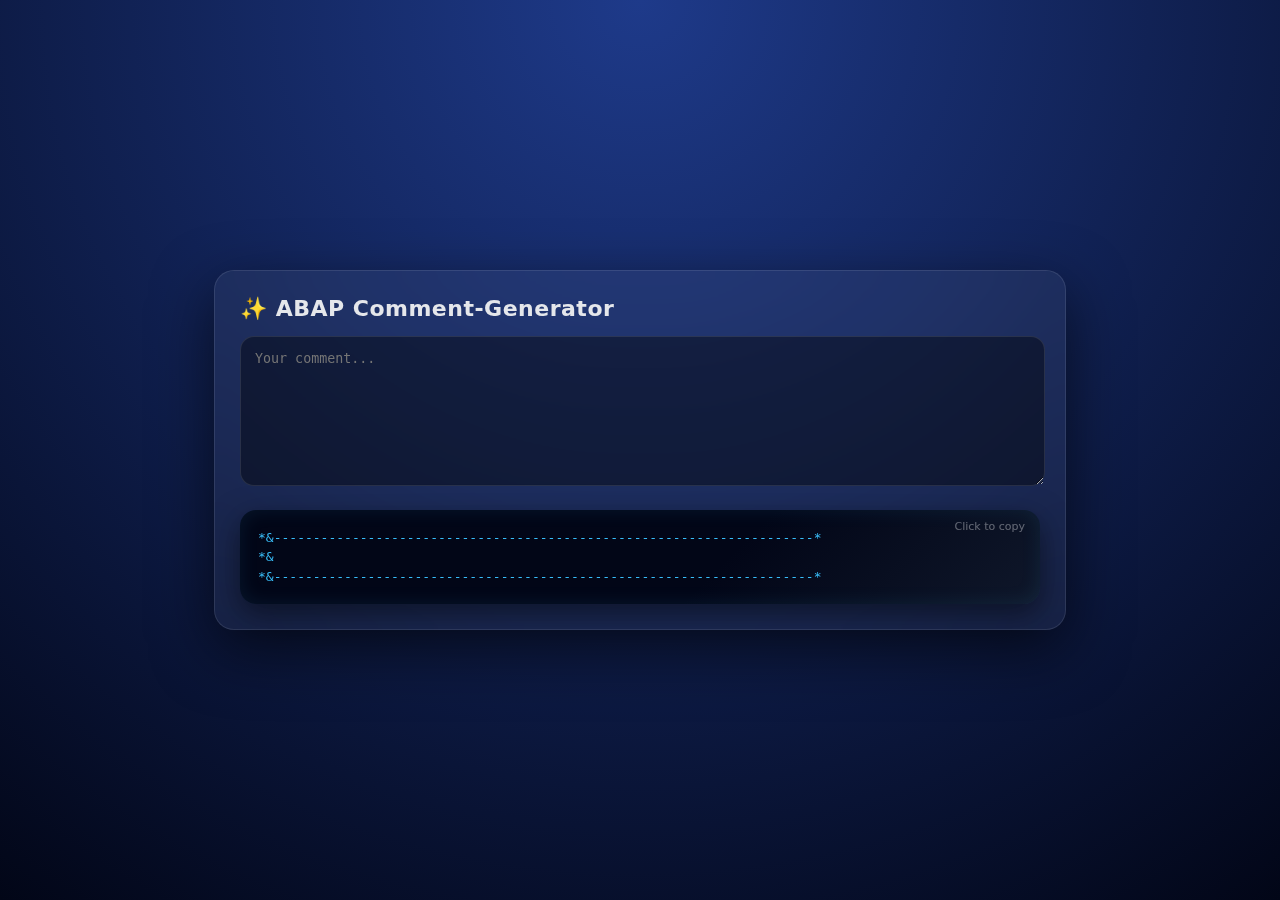
<file: abap_comments/index.html>
<!DOCTYPE html>
<html lang="de">

<head>
	<meta charset="UTF-8" />
	<title>ABAP Comment-Generator</title>
	<style>
		body {
			font-family: system-ui, Arial, sans-serif;
			margin: 0;
			min-height: 100vh;
			background: radial-gradient(circle at top, #1e3a8a, #020617);
			color: #e5e7eb;
			display: flex;
			align-items: center;
			justify-content: center;
		}

		.card {
			width: 800px;
			max-width: 95%;
			background: rgba(255, 255, 255, 0.05);
			backdrop-filter: blur(20px);
			border-radius: 20px;
			padding: 25px;
			box-shadow: 0 20px 60px rgba(0, 0, 0, 0.6);
			border: 1px solid rgba(255, 255, 255, 0.1);
		}

		h2 {
			margin: 0 0 15px;
			font-size: 22px;
			letter-spacing: 0.5px;
		}

		textarea {
			width: calc(100% - 25px);
			height: 120px;
			padding: 14px;
			border-radius: 14px;
			border: 1px solid rgba(255, 255, 255, 0.1);
			background: rgba(0, 0, 0, 0.4);
			color: white;
			resize: vertical;
			outline: none;
			margin-bottom: 20px;
			transition: 0.2s;
		}

		textarea:focus {
			border-color: #38bdf8;
			box-shadow: 0 0 0 2px rgba(56, 189, 248, 0.3);
		}

		.code-wrapper {
			position: relative;
			cursor: pointer;
		}

		pre {
			margin: 0;
			padding: 18px;
			border-radius: 16px;
			background: linear-gradient(135deg, #020617, #020617 60%, #0f172a);
			color: #38bdf8;
			font-size: 13px;
			line-height: 1.5;
			white-space: pre-wrap;
			box-shadow: inset 0 0 20px rgba(56, 189, 248, 0.1), 0 10px 30px rgba(0, 0, 0, 0.5);
			transition: transform 0.15s, box-shadow 0.15s;
		}

		.code-wrapper:hover pre {
			transform: scale(1.01);
			box-shadow: inset 0 0 25px rgba(56, 189, 248, 0.2), 0 15px 40px rgba(0, 0, 0, 0.7);
		}

		.hint {
			position: absolute;
			top: 10px;
			right: 15px;
			font-size: 11px;
			opacity: 0.4;
		}

		.copied-toast {
			position: fixed;
			bottom: 30px;
			left: 50%;
			transform: translateX(-50%) translateY(20px);
			background: #22c55e;
			color: black;
			padding: 10px 18px;
			border-radius: 999px;
			font-size: 13px;
			opacity: 0;
			transition: 0.3s;
			box-shadow: 0 10px 25px rgba(0, 0, 0, 0.4);
		}

		.copied-toast.show {
			opacity: 1;
			transform: translateX(-50%) translateY(0);
		}
	</style>
</head>

<body>

	<div class="card">
		<h2>✨ ABAP Comment-Generator</h2>

		<textarea id="input" placeholder="Your comment..."></textarea>

		<div class="code-wrapper" id="codeWrapper">
			<span class="hint">Click to copy</span>
			<pre id="output"></pre>
		</div>
	</div>

	<div class="copied-toast" id="toast">✔ Copied</div>

	<script>
		const input = document.getElementById("input");
    const output = document.getElementById("output");
    const wrapper = document.getElementById("codeWrapper");
    const toast = document.getElementById("toast");

    function generate(text) {
      const lines = text.split("\n").map(line => `*& ${line}`);
      return `*&---------------------------------------------------------------------*\n${lines.join("\n")}\n*&---------------------------------------------------------------------*`;
    }

    function update() {
      output.textContent = generate(input.value.trim());
    }

    input.addEventListener("input", update);

    wrapper.addEventListener("click", () => {
      navigator.clipboard.writeText(output.textContent);
      toast.classList.add("show");
      setTimeout(() => toast.classList.remove("show"), 1200);
    });

    update();
	</script>

</body>

</html>
</file>
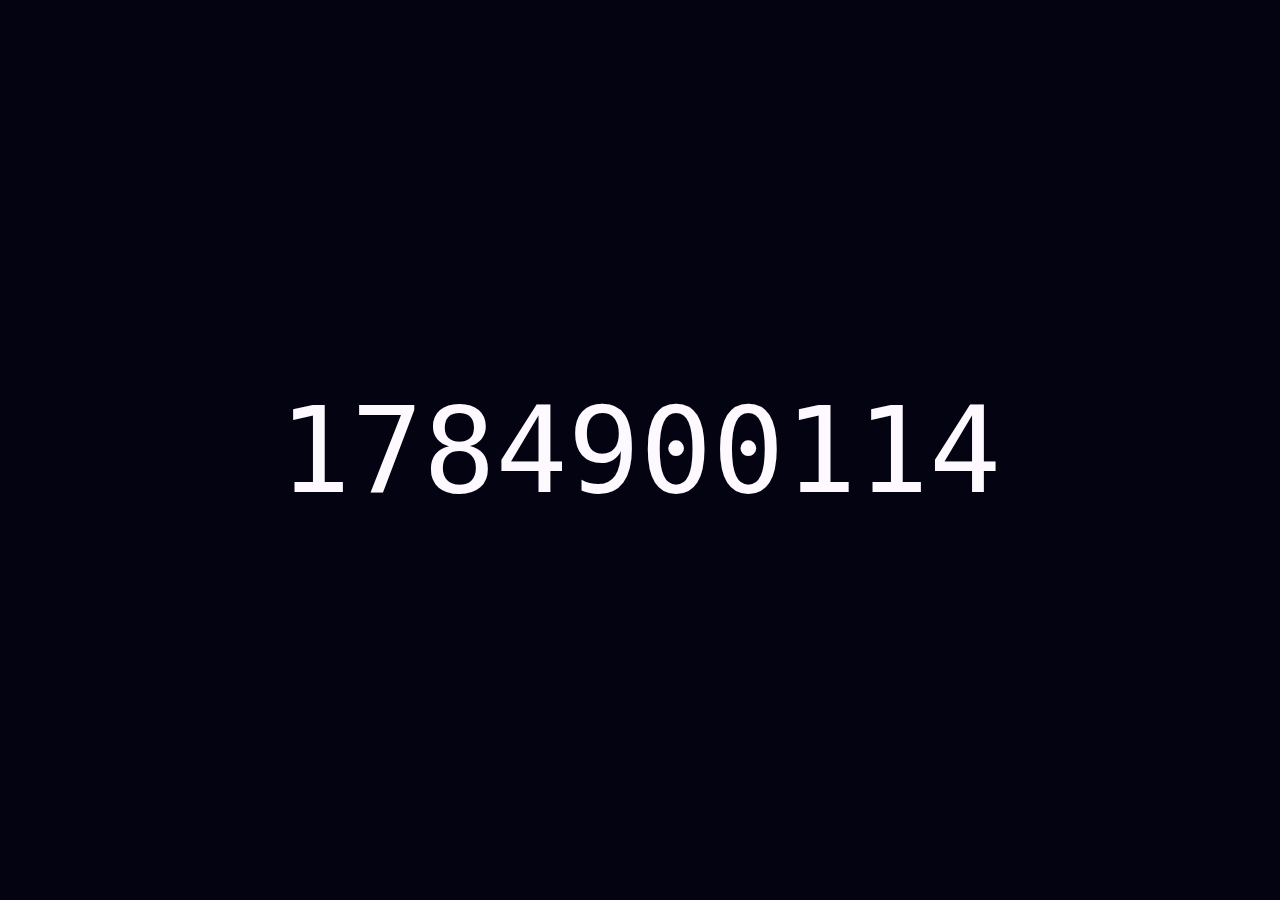
<file: copyclock/index.html>
<!DOCTYPE html>
<html lang="en">
<head>
    <meta charset="UTF-8">
    <meta name="viewport" content="width=device-width, initial-scale=1.0">
    <link rel="stylesheet" href="./style.css">
    <title>CopyClock</title>
</head>
<body>
      <span id="clock"></span>
      <script src="./script.js"></script>
</body>
</html>
</file>
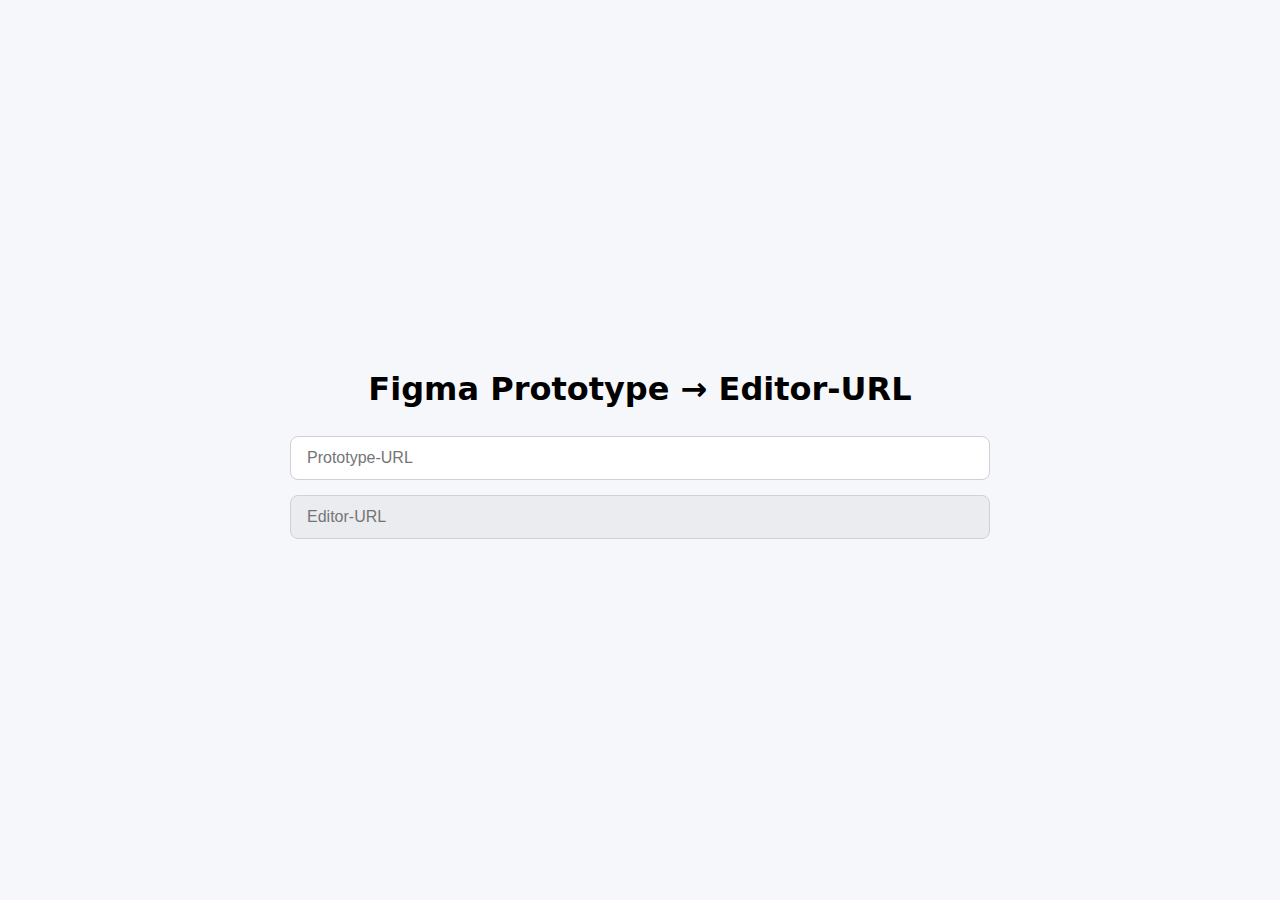
<file: figma_converter/index.html>
<!DOCTYPE html>
<html lang="de">

<head>
	<meta charset="UTF-8" />
	<title>Figma Prototype → Editor-URL</title>
	<link rel="stylesheet" href="./style.css">
</head>

<body>
	<h1>Figma Prototype → Editor-URL</h1>
	<input id="proto" class="field" placeholder="Prototype-URL" autocomplete="off">
	<input id="editor" class="field" placeholder="Editor-URL" readonly>
	<script src="./script.js"></script>
</body>

</html>
</file>
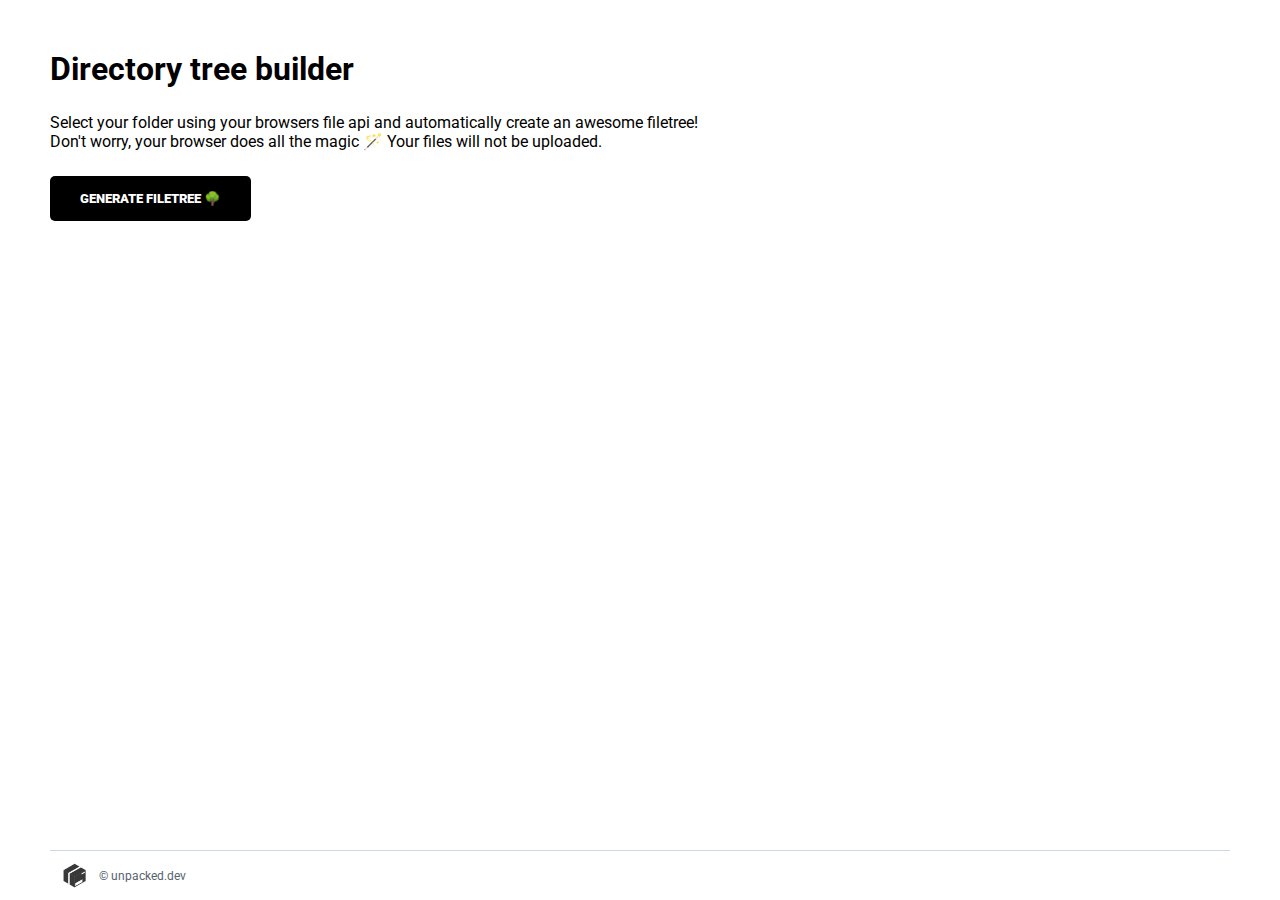
<file: filetree/index.html>
<!DOCTYPE html>
<html lang="en">
    <head>
        <meta charset="UTF-8">
        <meta name="viewport" content="width=device-width, initial-scale=1.0">
        <title>Directory 🌳 Builder</title>
        <link rel="stylesheet" href="style.css">
        <script src="script.js"></script>

        <link rel="preconnect" href="https://fonts.googleapis.com">
        <link rel="preconnect" href="https://fonts.gstatic.com" crossorigin>
        <link href="https://fonts.googleapis.com/css2?family=Roboto:ital,wght@0,100..900;1,100..900&display=swap" rel="stylesheet">
        <link href="https://fonts.googleapis.com/css2?family=Roboto+Mono:ital,wght@0,100..700;1,100..700&family=Roboto:ital,wght@0,100..900;1,100..900&display=swap" rel="stylesheet">
    </head>
    <body>
        <header>
            
        </header>
        <main class="page page-main ottr-col">
            <h1>Directory tree builder</h1>
            <p>
                Select your folder using your browsers file api and automatically create an awesome filetree! <br>
                Don't worry, your browser does all the magic 🪄 Your files will not be uploaded.
            </p>
            <div class="ottr-row directory-action-container">
                <button class="ottr-btn inverted btn-directory-pick" onclick="onPickDirectory();">Generate filetree 🌳</button>
            </div>
            <div class="ottr-col result-container">
                <h2>Here is your filetree 🤯</h2>
                <p>
                    You can copy the filetree with one click! <br>
                    Want more? Just generate a new one!
                </p>
                <div class="ottr-code code-copy directory-tree-code"></div>
            </div>
        </main>
        <main class="page page-unsupportedBrowser ottr-col">
            <h1>Oh noooo</h1>
            <p>
                Your browser doesn't support the file api (yet). <br>
                Try again using a Chromium based browser like Google Chrome.
            </p>
        </main>
        <footer>
            <img src="./assets/img/unpacked-logo.png" />
            <span class="footer-text-elem">© unpacked.dev</span>
        </footer>
    </body>
</html>
</file>
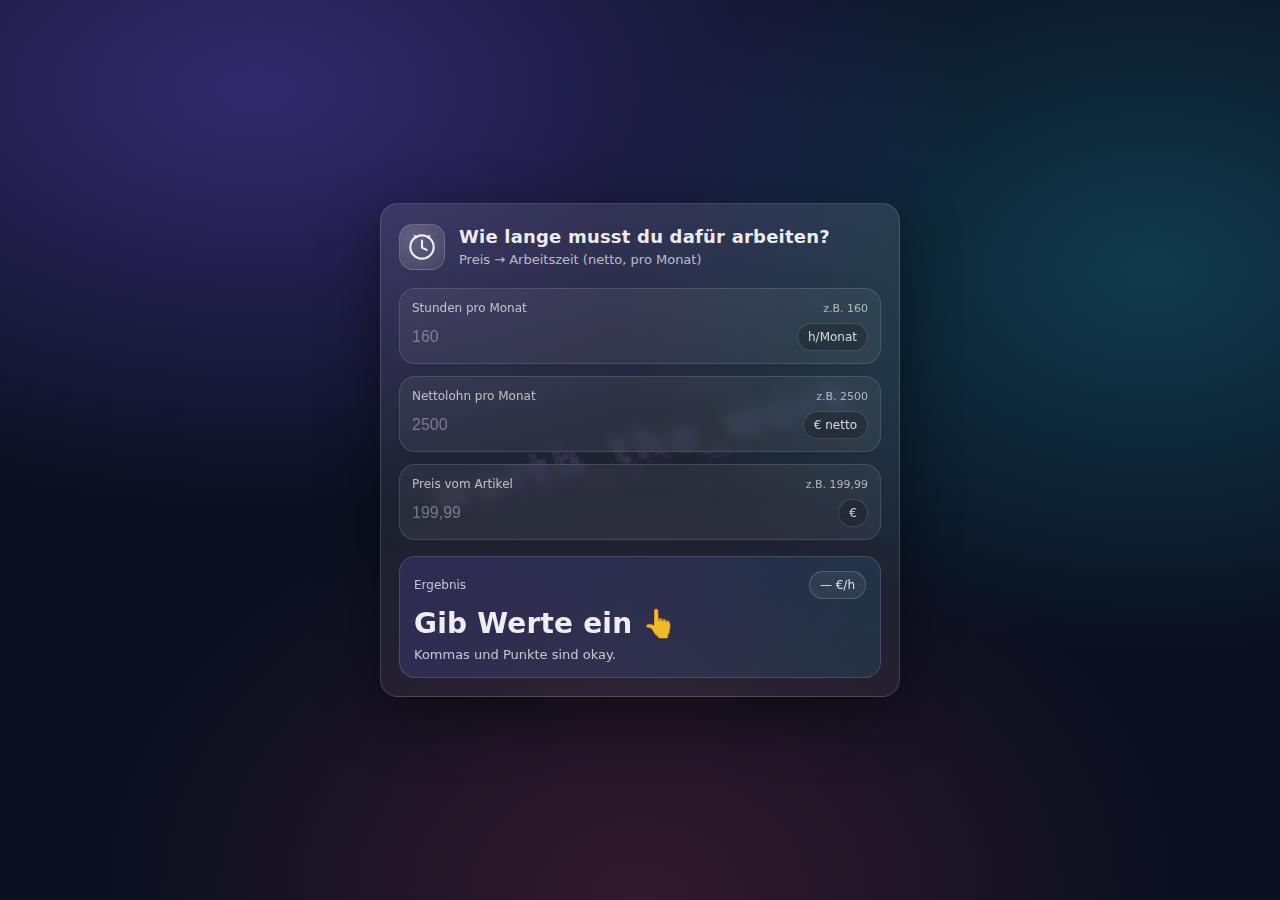
<file: worth_the_work/index.html>
<!doctype html>
<html lang="de">

<head>
	<meta charset="utf-8" />
	<meta name="viewport" content="width=device-width, initial-scale=1" />
	<title>worth_the_work</title>
	<style>
		:root {
			--bg: #0b1020;
			--text: rgba(255, 255, 255, .92);
			--muted: rgba(255, 255, 255, .68);
			--border: rgba(255, 255, 255, .14);
			--shadow: 0 18px 60px rgba(0, 0, 0, .45);
			--radius: 18px;
		}

		* {
			box-sizing: border-box;
		}

		html,
		body {
			height: 100%;
		}

		body {
			margin: 0;
			font-family: ui-sans-serif, system-ui, -apple-system, Segoe UI, Roboto, Helvetica, Arial, "Apple Color Emoji", "Segoe UI Emoji";
			background:
				radial-gradient(1200px 700px at 20% 10%, rgba(124, 92, 255, .35), transparent 60%),
				radial-gradient(1000px 700px at 90% 30%, rgba(34, 211, 238, .22), transparent 55%),
				radial-gradient(900px 700px at 50% 100%, rgba(255, 77, 109, .16), transparent 60%),
				var(--bg);
			color: var(--text);
			display: flex;
			align-items: center;
			justify-content: center;
			padding: 18px;
		}

		.wrap {
			width: min(520px, 100%);
		}

		.card {
			position: relative;
			background: linear-gradient(180deg, rgba(255, 255, 255, .10), rgba(255, 255, 255, .06));
			border: 1px solid var(--border);
			border-radius: var(--radius);
			box-shadow: var(--shadow);
			overflow: hidden;
		}

		/* Watermark / Floating Brand */
		.watermark {
			position: absolute;
			inset: 0;
			pointer-events: none;
			display: flex;
			align-items: center;
			justify-content: center;
			z-index: 0;
			transform: translateY(-6px);
		}

		.watermark span {
			font-size: 44px;
			font-weight: 800;
			letter-spacing: 3px;
			text-transform: lowercase;
			color: rgba(255, 255, 255, .06);
			white-space: nowrap;
			transform: rotate(-14deg);
			filter: blur(.0px);
		}

		/* extra subtle glow */
		.watermark span::after {
			content: attr(data-text);
			position: absolute;
			inset: 0;
			color: rgba(124, 92, 255, .08);
			transform: translate(6px, 6px);
			z-index: -1;
		}

		/* Make sure content is above watermark */
		header,
		.content {
			position: relative;
			z-index: 1;
		}

		header {
			padding: 20px 18px 10px 18px;
			display: flex;
			gap: 14px;
			align-items: center;
		}

		.logo {
			width: 46px;
			height: 46px;
			border-radius: 14px;
			background: radial-gradient(circle at 30% 30%, rgba(255, 255, 255, .22), rgba(255, 255, 255, .08));
			border: 1px solid rgba(255, 255, 255, .16);
			display: grid;
			place-items: center;
			flex: 0 0 auto;
		}

		.logo svg {
			width: 28px;
			height: 28px;
			opacity: .95;
		}

		h1 {
			font-size: 18px;
			line-height: 1.15;
			margin: 0;
			letter-spacing: .2px;
		}

		.subtitle {
			margin-top: 4px;
			font-size: 13px;
			color: var(--muted);
		}

		/* Small brand label (also visible, but subtle) */
		.brand {
			position: relative;
			z-index: 1;
			text-align: center;
			font-size: 12px;
			letter-spacing: 2px;
			text-transform: lowercase;
			color: rgba(255, 255, 255, .45);
			margin: 6px 0 2px 0;
			font-weight: 600;
		}

		.content {
			padding: 8px 18px 18px 18px;
			display: flex;
			flex-direction: column;
			gap: 12px;
		}

		.field {
			background: rgba(255, 255, 255, .06);
			border: 1px solid rgba(255, 255, 255, .12);
			border-radius: 16px;
			padding: 12px 12px;
			backdrop-filter: blur(6px);
		}

		label {
			display: flex;
			justify-content: space-between;
			align-items: baseline;
			gap: 10px;
			font-size: 12px;
			color: var(--muted);
			margin-bottom: 8px;
		}

		.hint {
			font-size: 11px;
			opacity: .9;
		}

		.inputRow {
			display: flex;
			align-items: center;
			gap: 10px;
		}

		input {
			width: 100%;
			font-size: 16px;
			color: var(--text);
			background: transparent;
			border: none;
			outline: none;
			padding: 4px 0;
			-webkit-appearance: none;
			appearance: none;
		}

		input::placeholder {
			color: rgba(255, 255, 255, .35);
		}

		.pill {
			font-size: 12px;
			padding: 6px 10px;
			border-radius: 999px;
			border: 1px solid rgba(255, 255, 255, .14);
			background: rgba(0, 0, 0, .20);
			color: rgba(255, 255, 255, .8);
			white-space: nowrap;
		}

		.result {
			margin-top: 4px;
			padding: 14px 14px;
			border-radius: 16px;
			border: 1px solid rgba(255, 255, 255, .14);
			background: linear-gradient(135deg, rgba(124, 92, 255, .18), rgba(34, 211, 238, .10));
			backdrop-filter: blur(6px);
		}

		.resultTop {
			display: flex;
			justify-content: space-between;
			align-items: center;
			gap: 10px;
		}

		.resultTitle {
			font-size: 12px;
			color: rgba(255, 255, 255, .72);
			margin: 0;
		}

		.badge {
			font-size: 12px;
			padding: 6px 10px;
			border-radius: 999px;
			border: 1px solid rgba(255, 255, 255, .18);
			background: rgba(255, 255, 255, .06);
			color: rgba(255, 255, 255, .85);
		}

		.big {
			font-size: 28px;
			font-weight: 750;
			letter-spacing: .2px;
			margin: 8px 0 0 0;
		}

		.small {
			margin: 6px 0 0 0;
			color: rgba(255, 255, 255, .72);
			font-size: 13px;
			line-height: 1.35;
		}

		.error {
			color: rgba(255, 255, 255, .92);
			background: rgba(255, 77, 109, .14);
			border-color: rgba(255, 77, 109, .35);
		}

		@media (max-width: 420px) {
			.watermark span {
				font-size: 38px;
			}
		}

		@media (max-width: 360px) {
			.big {
				font-size: 24px;
			}

			.watermark span {
				font-size: 34px;
			}
		}
	</style>
</head>

<body>
	<div class="wrap">
		<div class="card">
			<!-- Watermark background -->
			<div class="watermark" aria-hidden="true">
				<span data-text="worth_the_work">worth_the_work</span>
			</div>

			<header>
				<div class="logo" aria-hidden="true">
					<!-- Uhr-Icon (SVG) -->
					<svg viewBox="0 0 24 24" fill="none">
						<path d="M12 22a10 10 0 1 0-10-10 10 10 0 0 0 10 10Z" stroke="white" stroke-width="1.8"
							opacity="0.95" />
						<path d="M12 6.5v6l4 2" stroke="white" stroke-width="1.8" stroke-linecap="round"
							stroke-linejoin="round" opacity="0.95" />
						<path d="M7 3.8 5.6 2.4" stroke="white" stroke-width="1.8" stroke-linecap="round"
							opacity="0.7" />
						<path d="M17 3.8 18.4 2.4" stroke="white" stroke-width="1.8" stroke-linecap="round"
							opacity="0.7" />
					</svg>
				</div>
				<div>
					<h1>Wie lange musst du dafür arbeiten?</h1>
					<div class="subtitle">Preis → Arbeitszeit (netto, pro Monat)</div>
				</div>
			</header>

			<div class="content">
				<div class="field">
					<label for="hoursMonth">
            <span>Stunden pro Monat</span>
            <span class="hint">z.B. 160</span>
          </label>
					<div class="inputRow">
						<input id="hoursMonth" inputmode="decimal" placeholder="160" />
						<span class="pill">h/Monat</span>
					</div>
				</div>

				<div class="field">
					<label for="netMonth">
            <span>Nettolohn pro Monat</span>
            <span class="hint">z.B. 2500</span>
          </label>
					<div class="inputRow">
						<input id="netMonth" inputmode="decimal" placeholder="2500" />
						<span class="pill">€ netto</span>
					</div>
				</div>

				<div class="field">
					<label for="price">
            <span>Preis vom Artikel</span>
            <span class="hint">z.B. 199,99</span>
          </label>
					<div class="inputRow">
						<input id="price" inputmode="decimal" placeholder="199,99" />
						<span class="pill">€</span>
					</div>
				</div>

				<div id="result" class="result" role="status" aria-live="polite">
					<div class="resultTop">
						<p class="resultTitle">Ergebnis</p>
						<span id="hourlyBadge" class="badge">— €/h</span>
					</div>
					<p id="big" class="big">Gib Werte ein 👆</p>
					<p id="small" class="small">Kommas und Punkte sind okay.</p>
				</div>
			</div>
		</div>
	</div>

	<script>
		const $ = (id) => document.getElementById(id);

    const hoursMonth = $("hoursMonth");
    const netMonth   = $("netMonth");
    const price      = $("price");

    const resultBox   = $("result");
    const big         = $("big");
    const small       = $("small");
    const hourlyBadge = $("hourlyBadge");

    // LocalStorage Keys
    const LS_HOURS = "worktime_hours_per_month";
    const LS_NET   = "worktime_net_per_month";

    // Akzeptiert "1.234,56" / "1234,56" / "1234.56"
    function parseNumber(str){
      if(!str) return NaN;
      str = String(str).trim();
      str = str.replace(/[^\d.,-]/g, "");

      const lastDot = str.lastIndexOf(".");
      const lastCom = str.lastIndexOf(",");
      if (lastDot !== -1 && lastCom !== -1){
        const decIsComma = lastCom > lastDot;
        str = str.replace(decIsComma ? /\./g : /,/g, "");
        str = str.replace(decIsComma ? /,/ : /\./, ".");
      } else {
        str = str.replace(",", ".");
      }

      const n = Number(str);
      return Number.isFinite(n) ? n : NaN;
    }

    function fmtEuro(n){
      return new Intl.NumberFormat("de-DE", { style:"currency", currency:"EUR" }).format(n);
    }
    function fmtNum(n){
      return new Intl.NumberFormat("de-DE", { maximumFractionDigits: 2 }).format(n);
    }

    function setError(msg){
      resultBox.classList.add("error");
      big.textContent = msg;
      small.textContent = "Bitte prüf die Eingaben (alle > 0).";
      hourlyBadge.textContent = "— €/h";
    }

    function setNormal(){
      resultBox.classList.remove("error");
    }

    function loadSaved(){
      const savedHours = localStorage.getItem(LS_HOURS);
      const savedNet   = localStorage.getItem(LS_NET);

      if (savedHours !== null) hoursMonth.value = savedHours;
      if (savedNet   !== null) netMonth.value   = savedNet;
    }

    function saveHoursIfValid(){
      const v = parseNumber(hoursMonth.value);
      if (v > 0) localStorage.setItem(LS_HOURS, hoursMonth.value.trim());
    }

    function saveNetIfValid(){
      const v = parseNumber(netMonth.value);
      if (v > 0) localStorage.setItem(LS_NET, netMonth.value.trim());
    }

    function update(){
      const hMonth = parseNumber(hoursMonth.value);
      const net    = parseNumber(netMonth.value);
      const p      = parseNumber(price.value);

      const allEmpty = [hoursMonth.value, netMonth.value, price.value].every(v => !String(v).trim());
      if(allEmpty){
        setNormal();
        big.textContent = "Gib Werte ein 👆";
        small.textContent = "Kommas und Punkte sind okay.";
        hourlyBadge.textContent = "— €/h";
        return;
      }

      if(!(hMonth > 0) || !(net > 0) || !(p >= 0)){
        setError("Ups – irgendwas passt nicht.");
        return;
      }

      const hourly = net / hMonth;           // €/h
      const hoursNeeded = p / hourly;        // h
      const totalMinutes = Math.round(hoursNeeded * 60);

      const outHours = Math.floor(totalMinutes / 60);
      const outMins  = totalMinutes % 60;

      setNormal();
      hourlyBadge.textContent = `${fmtNum(hourly)} €/h`;

      if(p === 0){
        big.textContent = "0 Stunden · 0 Minuten";
        small.textContent = "Gratis 😄";
        return;
      }

      big.textContent = `${outHours} Stunden · ${outMins} Minuten`;
      small.textContent = `Bei ${fmtNum(hMonth)} h/Monat und ${fmtEuro(net)} netto. Artikel: ${fmtEuro(p)}.`;
    }

    // Live rechnen
    ["input","change"].forEach(evt => {
      hoursMonth.addEventListener(evt, update);
      netMonth.addEventListener(evt, update);
      price.addEventListener(evt, update);
    });

    // Nach der Eingabe speichern (nicht bei jedem Tastenanschlag)
    hoursMonth.addEventListener("blur", () => { saveHoursIfValid(); update(); });
    netMonth.addEventListener("blur",   () => { saveNetIfValid();   update(); });

    // Enter = speichern (via blur)
    function onEnterSave(e){
      if(e.key === "Enter") e.target.blur();
    }
    hoursMonth.addEventListener("keydown", onEnterSave);
    netMonth.addEventListener("keydown", onEnterSave);

    // Start: gespeicherte Werte reinladen
    loadSaved();
    update();
	</script>
</body>

</html>
</file>
<file: copyclock/style.css>
body {
    font-family: monospace;
    font-size: 7.5rem;
    background-color: #030311;
    color: #FEF9FF;
    display: flex;
    justify-content: center;
    align-items: center;
    min-height: 100vh;
    margin: 0px;
}

#clock {
    cursor: pointer;
}
</file>
<file: figma_converter/style.css>
:root {
    font-family: system-ui, sans-serif;
    line-height: 1.4;
}

body {
    display: flex;
    flex-direction: column;
    align-items: center;
    justify-content: center;
    min-height: 100vh;
    margin: 0;
    background: #f6f7fb;
}

h1 {
    margin-bottom: 1.5rem;
}

.field {
    width: 80%;
    max-width: 700px;
    padding: .75rem 1rem;
    border: 1px solid #d0d0d5;
    border-radius: 8px;
    font-size: 1rem;
    box-sizing: border-box;
    margin-bottom: 15px;
}

.field[readonly] {
    background: #ebecf0;
    cursor: pointer;
    user-select: all;
    transition: background .2s;
}

.field[readonly]:active {
    background: #d0d0d5;
}
</file>
<file: filetree/style.css>
/* 
*********** START OTTR WEBENGINE CSS ***********
*/
:root {

}

* {
    box-sizing: border-box;
}

body {
    margin: 0px;
    min-height: 100vh;
    font-family: var(--ft-sans);
}

/* TEXTS */
h1,
h2,
h3,
h4,
h5,
p {
    margin: 0px 0px 25px 0px;
}

h1,
h2,
h3,
h4,
h5 {
    display: flex;
    align-items: center;
}

/* INPUT */
input {
    border: transparent;
    box-shadow: none;
}

/* BUTTONS */
button {
    border: none;
    cursor: pointer;
}

/* IMAGES */
img {
    max-height: 100%;
    pointer-events: none;
    user-select: none;
    object-fit: contain;
}

/* GRID */
.ottr-row {
    display: flex;
    flex-wrap: wrap;
    flex-direction: row;
}

.ottr-row.reverse {
    flex-direction: row-reverse;
}

.ottr-col {
    flex-direction: column;
}

.ottr-col {
    display: flex;
    flex-direction: column;
}

.ottr-col.reverse {
    flex-direction: column-reverse;
}

.no-wrap {
    flex-wrap: nowrap;
}

/* POINTERS */
.hover-pointer:hover {
    cursor: pointer;
}

.hover-disabled:hover {
    cursor: not-allowed;
}

.no-pointer:hover {
    pointer-events: none;
}

/* DISPLAY */
.hidden {
    display: none;
}

/* BUTTONS */
.ottr-btn {
    padding: 15px 30px;
    border-radius: 5px;
    font-family: var(--ft-sans);
    font-weight: 900;
    text-transform: uppercase;
}

.ottr-btn.inverted {
    color: white;
    background-color: black;
}

/* CODE */
.ottr-code.code-copy:hover {
    cursor: pointer;
}

.ottr-code {
    border: 1px solid #e4e4e4;
    padding: 0px 10px;
    font-family: var(--ft-mono);
}

/*
*********** END OTTR WEBENGINE CSS ***********
*/

/* VARIABLES */
:root {
    --ft-sans: "Roboto";
    --ft-mono: "Roboto Mono";
    --page-container: 50px;
}


.page {
    display: none;
    padding: var(--page-container);
}

h1,
h2,
h3,
h4,
h5 {
    margin-bottom: 25px;
}

footer {
    height: 50px;
    border-top: 1px solid #d1d9e0;
    display: flex;
    align-items: center;
    margin: 0px var(--page-container);
    position: fixed;
    bottom: 0px;
    width: calc(100% - 2* var(--page-container));
    background-color: white;
}

footer img {
    padding: 10px;
}

.footer-text-elem {
    font-size: 12px;
    color: #59636e;
}

.result-container {
    display: none;
}

.directory-action-container {
    margin-bottom: 25px;
}
</file>
